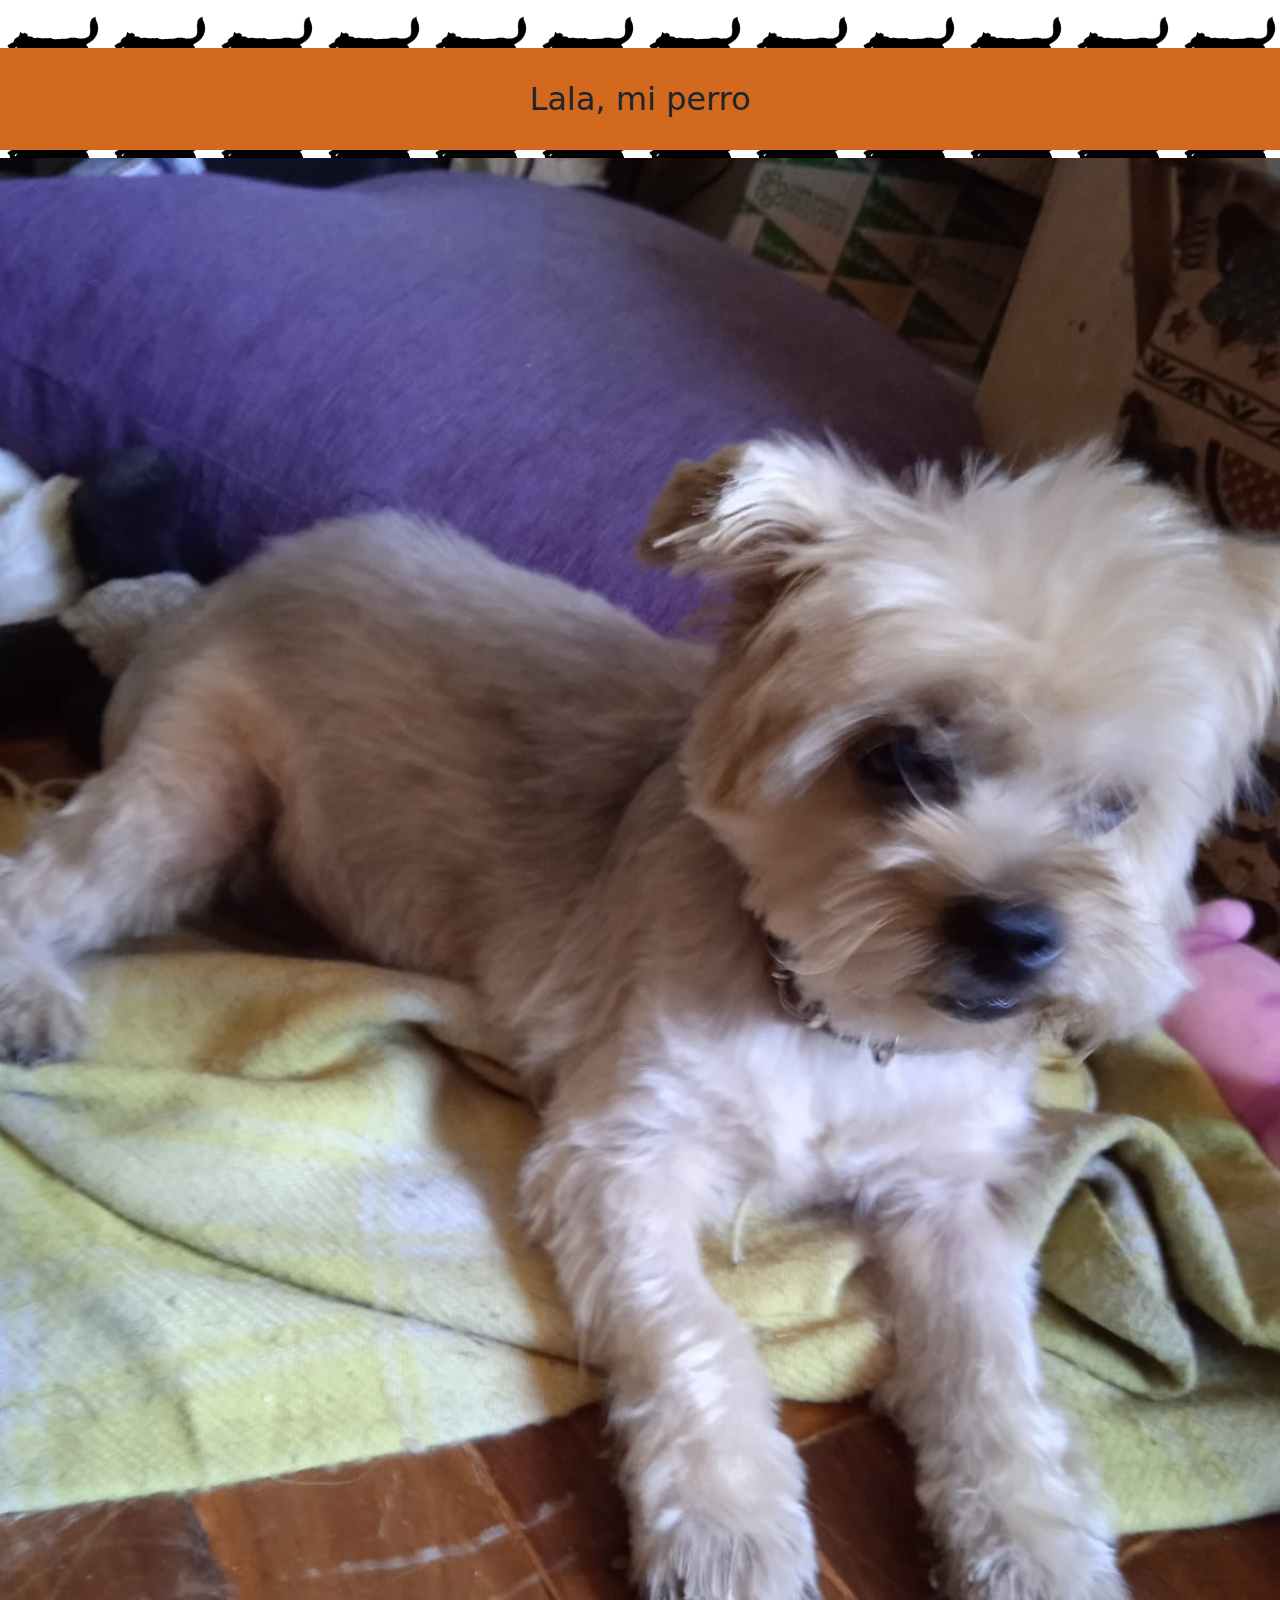
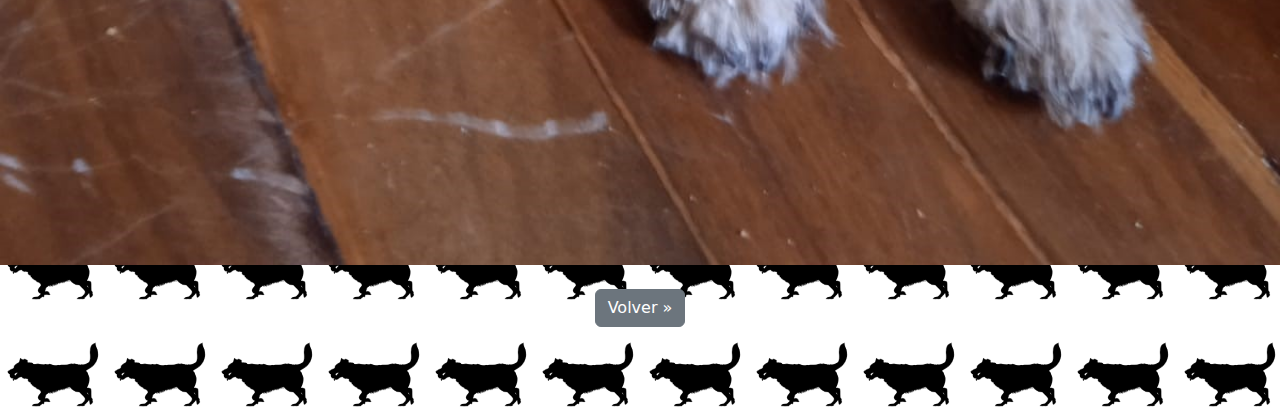
<file: webs/carrousel/imgluis.html>
<!DOCTYPE html>
<html>

<head>
    <meta charset="utf-8">
    <meta name="viewport" content="width=device-width, initial-scale=1">
    <title>PerroLuis</title>
    <link rel="icon" type="image/x-icon" href="img/puntazo.ico">
    <link rel="icon" type="image/x-icon" href="img/icodog2.png">

    <link href="https://cdn.jsdelivr.net/npm/bootstrap@5.3.3/dist/css/bootstrap.min.css" rel="stylesheet" integrity="sha384-QWTKZyjpPEjISv5WaRU9OFeRpok6YctnYmDr5pNlyT2bRjXh0JMhjY6hW+ALEwIH" crossorigin="anonymous">
    <style type="text/css">
        img{
            display:block;
            width: 100%;
            height: auto;
        }

        h2{
            padding: 1em;
            text-align: center;
        }
        p{
            text-align: center;
        }
        
    </style>

    <link href="carousel.css" rel="stylesheet">

    
</head>

<body>
    <div class="marronperro"><h2>Lala, mi perro</h2></div>
    
    <img src="img/lalita.jpg" class="img-responsive">
    <br>
    <p><a class="btn btn-secondary" href="index.html">Volver &raquo;</a></p>


    
    <br>
</body>

</html>
</file>
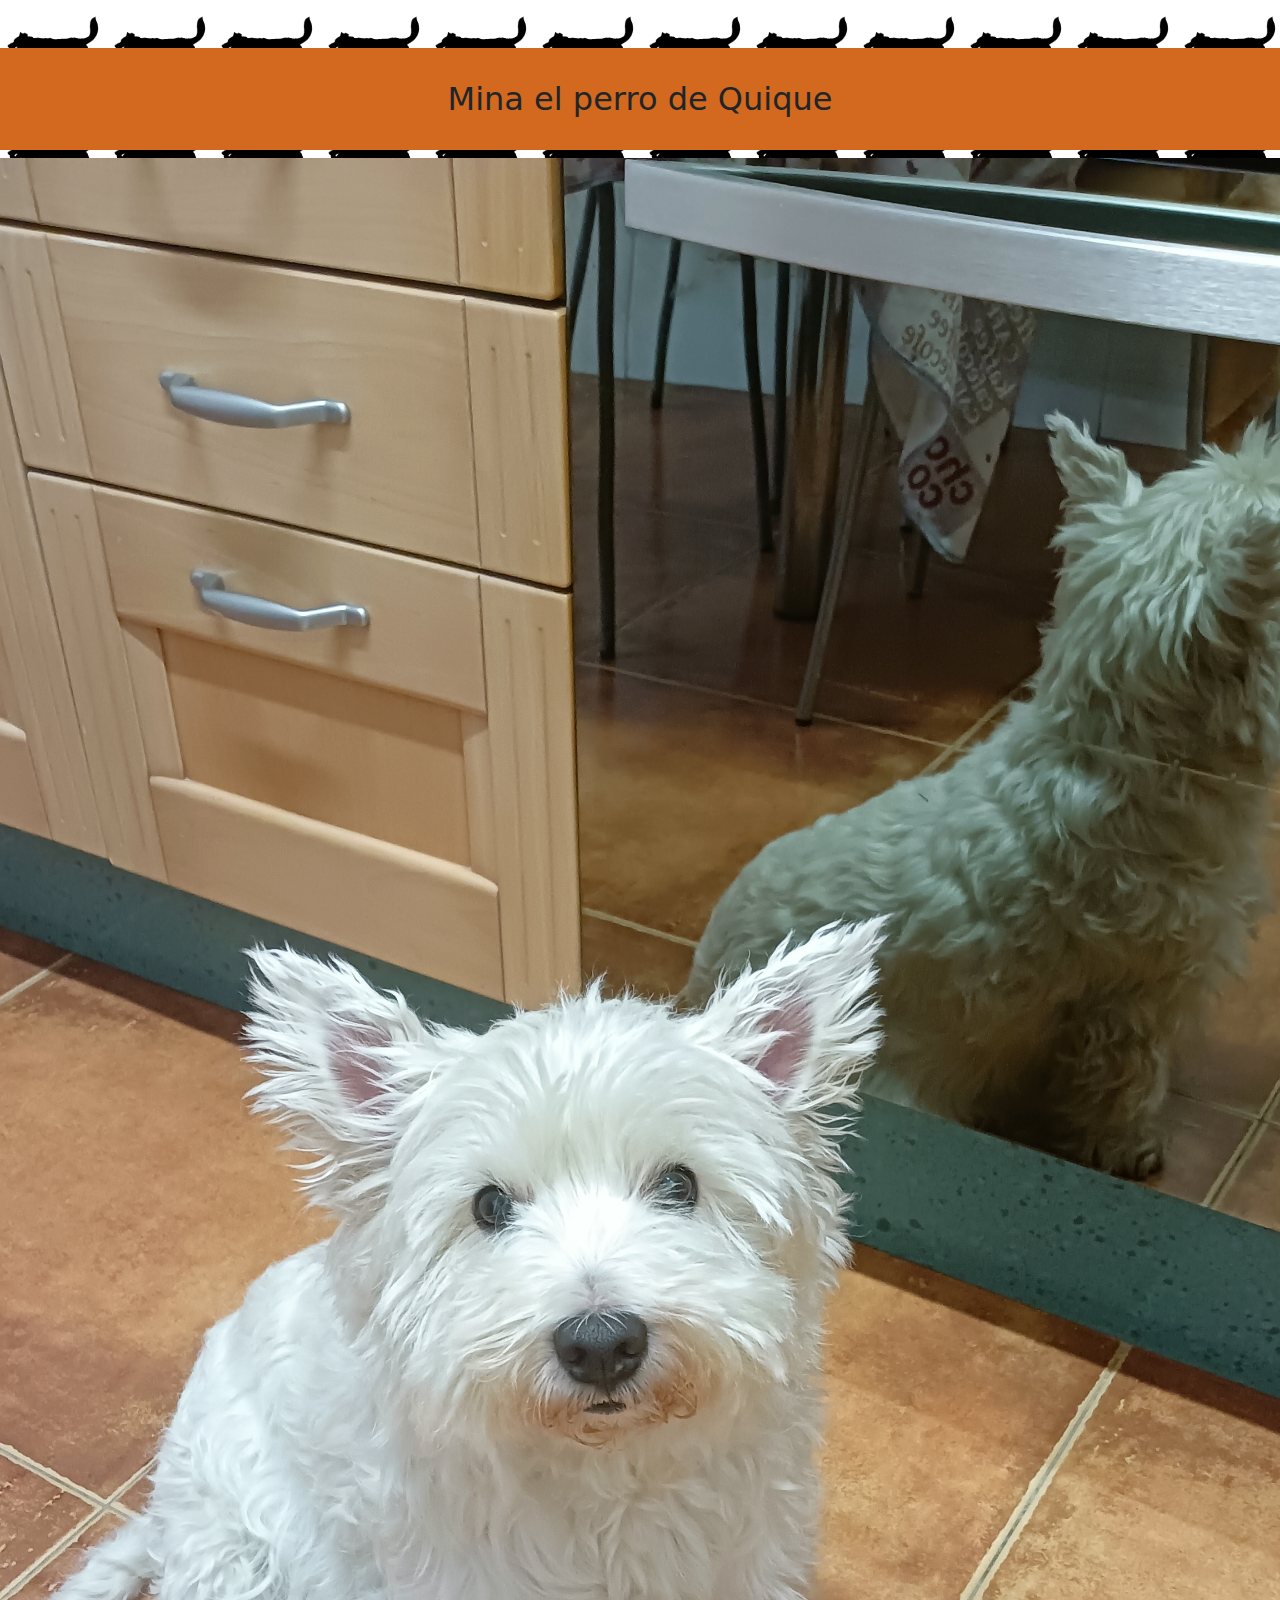
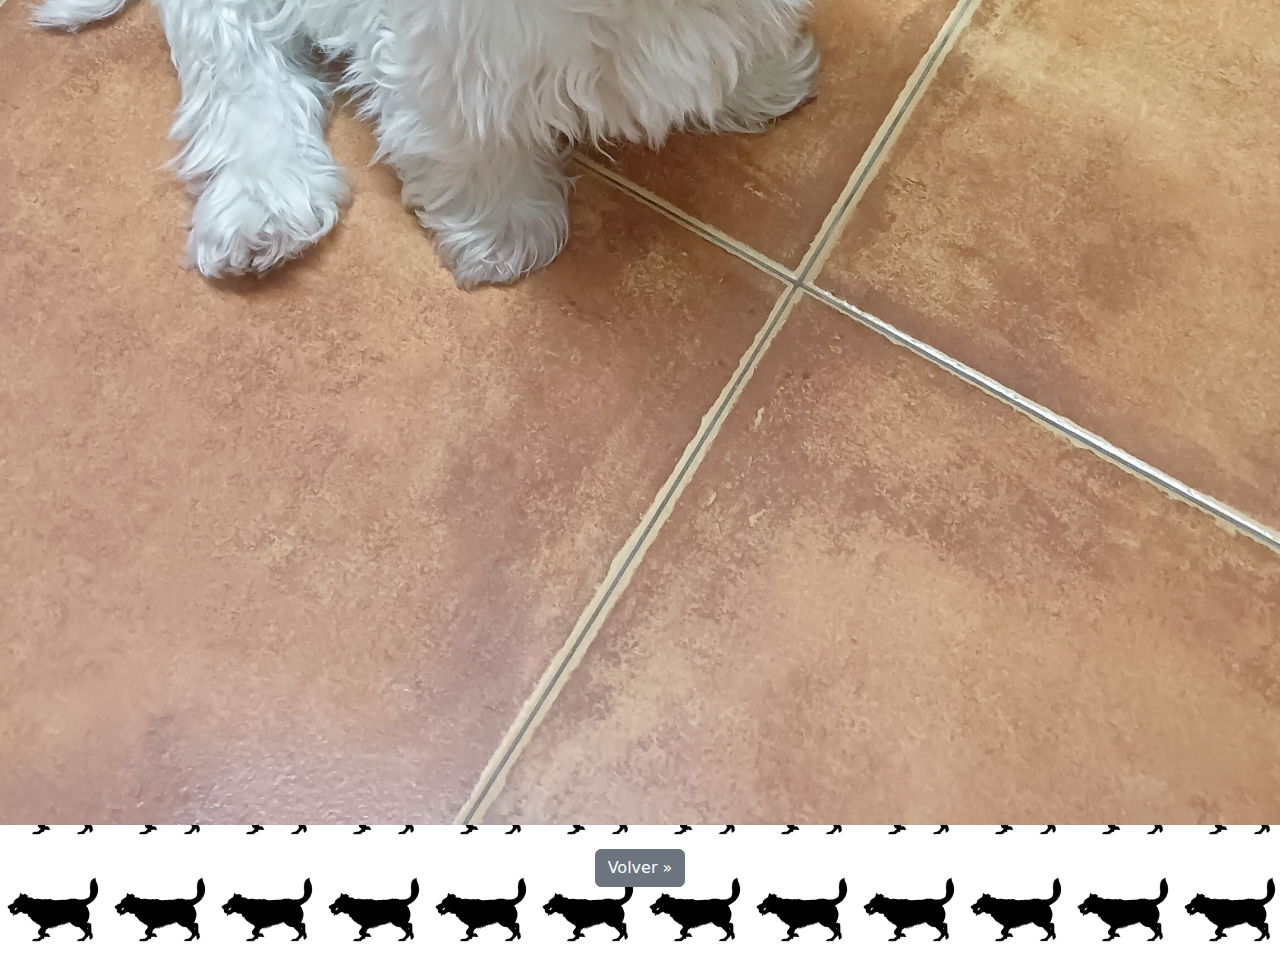
<file: webs/carrousel/imgquique.html>
<!DOCTYPE html>
<html>

<head>
    <meta charset="utf-8">
    <meta name="viewport" content="width=device-width, initial-scale=1">
    <title>PerroQuique</title>
    <link rel="icon" type="image/x-icon" href="img/puntazo.ico">
    <link rel="icon" type="image/x-icon" href="img/icodog2.png">

    <link href="https://cdn.jsdelivr.net/npm/bootstrap@5.3.3/dist/css/bootstrap.min.css" rel="stylesheet" integrity="sha384-QWTKZyjpPEjISv5WaRU9OFeRpok6YctnYmDr5pNlyT2bRjXh0JMhjY6hW+ALEwIH" crossorigin="anonymous">
    <style type="text/css">
        img{
            display:block;
            width: 100%;
            height: auto;
        }

        h2{
            padding: 1em;
            text-align: center;
        }
        p{
            text-align: center;
        }
        
    </style>

    <link href="carousel.css" rel="stylesheet">

    
</head>

<body>
    <div class="marronperro"><h2>Mina el perro de Quique</h2></div>
    
    <img src="img/mina.jpg" class="img-responsive">
    <br>
    <p><a class="btn btn-secondary" href="index.html">Volver &raquo;</a></p>


    
    <br>
</body>

</html>
</file>
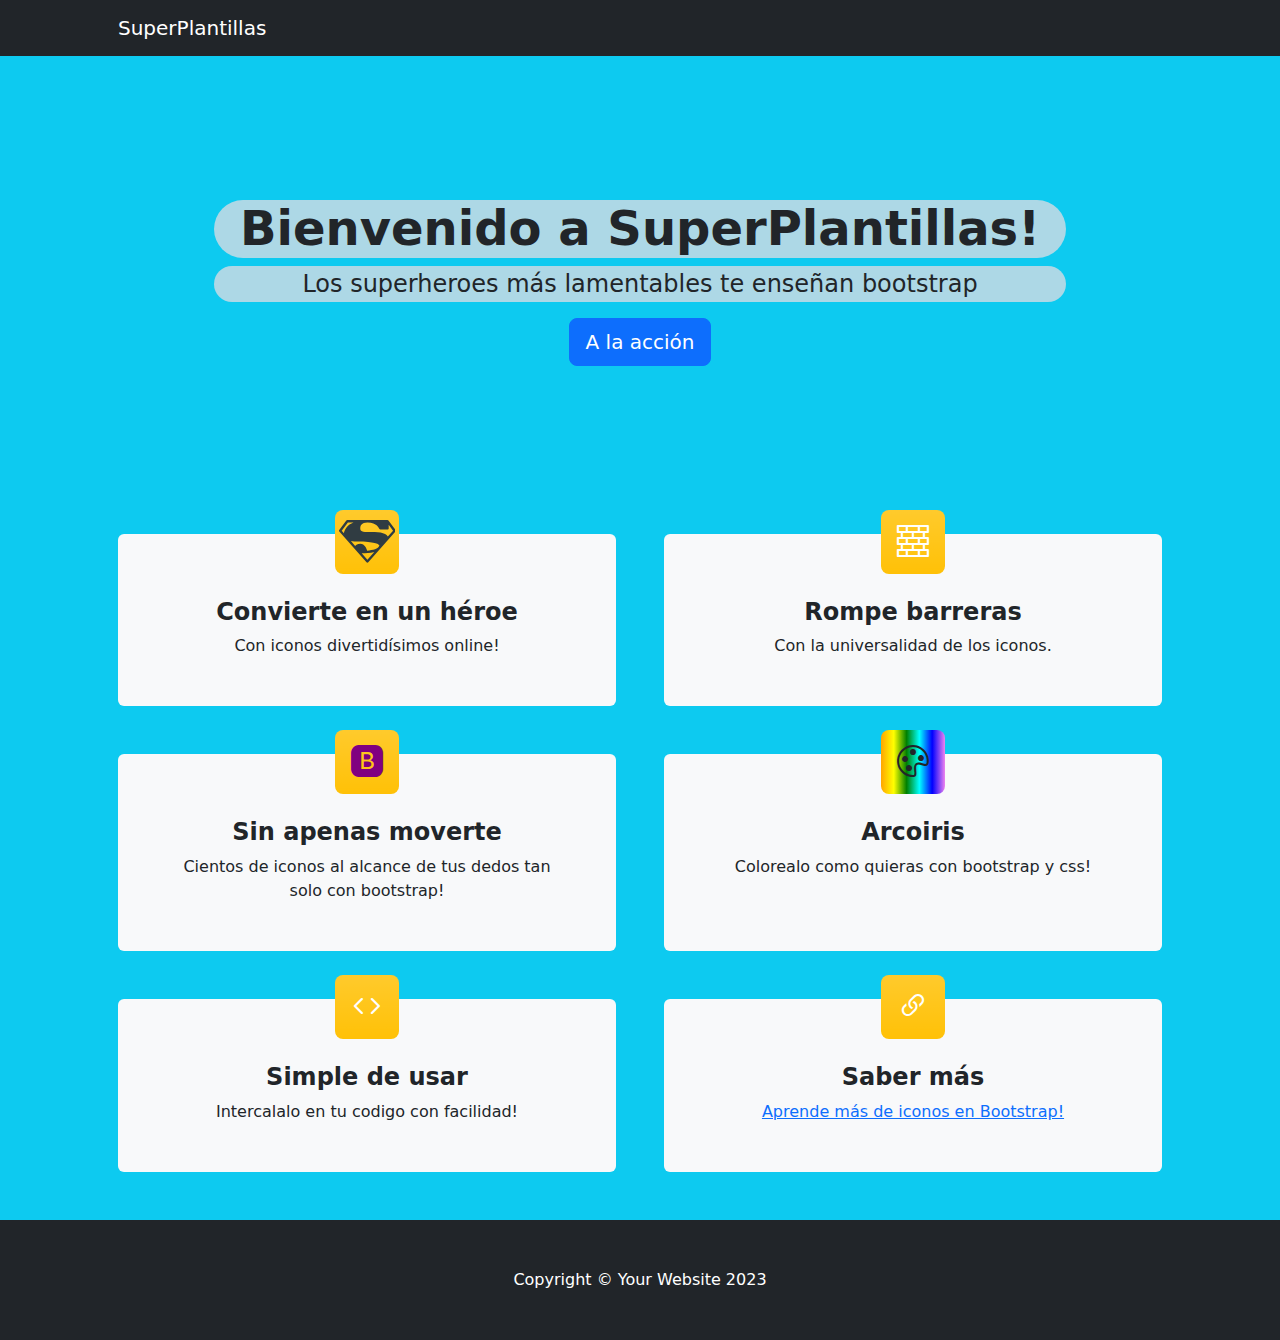
<file: webs/heroesPEPE/heroes.html>
<!DOCTYPE html>
<html lang="en">
    <head>
        <meta charset="utf-8" />
        <meta name="viewport" content="width=device-width, initial-scale=1, shrink-to-fit=no" />
        <meta name="description" content="" />
        <meta name="author" content="" />
        <title>Super Plantillas</title>
        <!-- Favicon-->
        <link rel="icon" type="image/x-icon" href="assets/favicon.ico" />
        <!-- Bootstrap icons-->
        <link href="https://cdn.jsdelivr.net/npm/bootstrap-icons@1.4.1/font/bootstrap-icons.css" rel="stylesheet" />
        <!-- Core theme CSS (includes Bootstrap)-->
        <link href="css/styles.css" rel="stylesheet" />
        <link href="css/stcustom.css" rel="stylesheet" />
    </head>
    <body class="bg-info">
        <!-- Responsive navbar-->
        <nav class="navbar navbar-expand-lg navbar-dark bg-dark">
            <div class="container px-lg-5">
                <a class="navbar-brand" href="#!">SuperPlantillas</a>
                <button class="navbar-toggler" type="button" data-bs-toggle="collapse" data-bs-target="#navbarSupportedContent" aria-controls="navbarSupportedContent" aria-expanded="false" aria-label="Toggle navigation"><span class="navbar-toggler-icon"></span></button>
                <div class="collapse navbar-collapse" id="navbarSupportedContent">
                    <!--
                    <ul class="navbar-nav ms-auto mb-2 mb-lg-0">
                        <li class="nav-item"><a class="nav-link active" aria-current="page" href="#!">Home</a></li>
                        <li class="nav-item"><a class="nav-link" href="#!">About</a></li>
                        <li class="nav-item"><a class="nav-link" href="#!">Contact</a></li>
                    </ul>
                -->
                </div>
            </div>
        </nav>
        <!-- Header-->
        <header class="py-5  ">
            <div class="container px-lg-5 ">
                <div class="p-4 p-lg-5  rounded-3 text-center ">
                    <div class="m-4 m-lg-5">
                        <h1 class="display-5 fw-bold ftext rounded-pill">Bienvenido a SuperPlantillas!</h1>
                        <p class="fs-4 ftext rounded-pill">Los superheroes m&aacute;s lamentables te ense&ntilde;an bootstrap</p>
                        <a class="btn btn-primary btn-lg" href="https://getbootstrap.com/">A la acci&oacute;n</a>
                    </div>
                </div>
            </div>
        </header>
        <!-- Page Content-->
        <section class="pt-4">
            <div class="container px-lg-5">
                <!-- Page Features-->
                <div class="row gx-lg-5">
                    <div class="col-lg-6 col-xxl-4 mb-5">
                        <div class="card bg-light border-0 h-100">
                            <div class="card-body text-center p-4 p-lg-5 pt-0 pt-lg-0">
                                <div class="feature bg-warning bg-gradient text-white rounded-3 mb-4 mt-n4 envico">
                                    <?xml version="1.0" ?><svg enable-background="new 0 0 24 24" id="Layer_1" version="1.1" viewBox="0 0 24 24" xml:space="preserve" xmlns="http://www.w3.org/2000/svg" xmlns:xlink="http://www.w3.org/1999/xlink"><path d="M23.8999023,7.2004395l-3-4C20.8056641,3.0744629,20.6572266,3.0002441,20.5,3.0002441h-17  c-0.1572266,0-0.3056641,0.0742188-0.3999023,0.2001953l-3,4c-0.1425781,0.1894531-0.1318359,0.4536133,0.0253906,0.6308594  l11.5,12.9995117C11.7202148,20.9382324,11.8569336,20.9997559,12,20.9997559s0.2797852-0.0615234,0.3745117-0.1689453  l11.5-12.9995117C24.0317383,7.6540527,24.0424805,7.3898926,23.8999023,7.2004395z M3.0908203,6.2131348  C2.4545288,7.1203613,2.1677246,7.8859863,2.0754395,8.5266113L1.1445313,7.4743652L3.75,4.0002441h2.4049683  C4.9439697,4.4765015,3.8170776,5.1774292,3.0908203,6.2131348z M12,19.7453613l-2.4008179-2.7138672  c0.0609741,0.0003662,0.1152344,0.0014648,0.1796265,0.0014648c1.3451538,0,3.406311-0.0984497,5.1378784-0.5845947L12,19.7453613z   M17.0175781,13.8688965c-0.3411865,1.2546387-2.6988525,1.8584595-5.1264648,2.071167  C11.6450806,15.0198975,10.8913574,13.0002441,9,13.0002441c-1.1663818,0-1.835022,0.5175171-2.1724854,0.8981323  l-1.7839966-2.0166016c0.4428101,0.0782471,0.9277954,0.1184692,1.4511108,0.1184692c0.0019531,0,0.0039063,0,0.0058594,0  c7.6933594-0.0117188,9.9238281,0.7993164,10.4399414,1.4746094C17.0371094,13.6008301,17.0595703,13.7150879,17.0175781,13.8688965  z M20.6497192,9.9677734C19.5603027,8.005188,16.4537964,8.0002441,12,8.0002441c-3,0-3-1.0131836-3-1.5  c0-1.1352539,0.5209961-2.4902344,3.0019531-2.5h0.0742188c3.9907227,0.015625,4.9125977,2.5517578,4.9492188,2.6572266  C17.0932617,6.8620605,17.284668,7.0002441,17.5,7.0002441h3c0.2763672,0,0.5-0.2236328,0.5-0.5v-1.499939l1.8554688,2.4740601  L20.6497192,9.9677734z" fill="#303C42"/><g/><g/><g/><g/><g/><g/><g/><g/><g/><g/><g/><g/><g/><g/><g/></svg>
                               </div>
                                <h2 class="fs-4 fw-bold">Convierte en un h&eacute;roe</h2>
                                <p class="mb-0">Con iconos divertid&iacute;simos online!</p>
                            </div>
                        </div>
                    </div>
                    <div class="col-lg-6 col-xxl-4 mb-5">
                        <div class="card bg-light border-0 h-100">
                            <div class="card-body text-center p-4 p-lg-5 pt-0 pt-lg-0">
                                <div class="feature bg-warning bg-gradient text-white rounded-3 mb-4 mt-n4 envico"><i class="bi bi-bricks"></i></div>
                                <h2 class="fs-4 fw-bold">Rompe barreras</h2>
                                <p class="mb-0">Con la universalidad de los iconos.</p>
                            </div>
                        </div>
                    </div>
                    <div class="col-lg-6 col-xxl-4 mb-5">
                        <div class="card bg-light border-0 h-100">
                            <div class="card-body text-center p-4 p-lg-5 pt-0 pt-lg-0">
                                <div class="feature bg-warning bg-gradient  rounded-3 mb-4 mt-n4"><i class="bi bi-bootstrap-fill" style = "color:purple;"></i></div>
                                <h2 class="fs-4 fw-bold">Sin apenas moverte</h2>
                                <p class="mb-0">Cientos de iconos al alcance de tus dedos tan solo con bootstrap!</p>
                            </div>
                        </div>
                    </div>
                    <div class="col-lg-6 col-xxl-4 mb-5">
                        <div class="card bg-light border-0 h-100">
                            <div class="card-body text-center p-4 p-lg-5 pt-0 pt-lg-0">
                                <div class="feature arco  rounded-3 mb-4 mt-n4"><i class="bi bi-palette"></i></div>
                                <h2 class="fs-4 fw-bold">Arcoiris</h2>
                                <p class="mb-0">Colorealo como quieras con bootstrap y css!</p>
                            </div>
                        </div>
                    </div>
                    <div class="col-lg-6 col-xxl-4 mb-5">
                        <div class="card bg-light border-0 h-100">
                            <div class="card-body text-center p-4 p-lg-5 pt-0 pt-lg-0">
                                <div class="feature bg-warning bg-gradient text-white rounded-3 mb-4 mt-n4"><i class="bi bi-code"></i></div>
                                <h2 class="fs-4 fw-bold">Simple de usar</h2>
                                <p class="mb-0">Intercalalo en tu codigo con facilidad!</p>
                            </div>
                        </div>
                    </div>
                    <div class="col-lg-6 col-xxl-4 mb-5">
                        <div class="card bg-light border-0 h-100">
                            <div class="card-body text-center p-4 p-lg-5 pt-0 pt-lg-0">
                                <div class="feature bg-warning bg-gradient text-white rounded-3 mb-4 mt-n4"><i class="bi bi-link-45deg"></i></div>
                                <h2 class="fs-4 fw-bold">Saber m&aacute;s</h2>
                                <p class="mb-0"><a href="https://icons.getbootstrap.com/">Aprende m&aacute;s de iconos en Bootstrap!</a></p>
                            </div>
                        </div>
                    </div>
                </div>
            </div>
        </section>
        <!-- Footer-->
        <footer class="py-5 bg-dark">
            <div class="container"><p class="m-0 text-center text-white">Copyright &copy; Your Website 2023</p></div>
        </footer>
        <!-- Bootstrap core JS-->
        <script src="https://cdn.jsdelivr.net/npm/bootstrap@5.2.3/dist/js/bootstrap.bundle.min.js"></script>
        <!-- Core theme JS-->
        <script src="js/scripts.js"></script>
    </body>
</html>
</file>
<file: webs/carrousel/carousel.css>
/* GLOBAL STYLES
-------------------------------------------------- */
/* Padding below the footer and lighter body text */

body {
  padding-top: 3rem;
  padding-bottom: 3rem;
  color: rgb(var(--bs-tertiary-color-rgb));
  background-image: url('img/dogrunning2.png');
  cursor: url('img/icocursor2.png'),auto;

}



.marronperro{
  background-color: chocolate;
}

/*Barra Navegacion*/

.tump{
  background-color: yellow;
}




/* CUSTOMIZE THE CAROUSEL
-------------------------------------------------- */

.textocarru{
  color: white;
  background-color:  rgba(0, 0, 0, 0.5);

  

}

.textocarru2{
  color: white;
  background-color:  rgba(0, 0, 0, 0.5);
  padding: 0.2em;
  width: 50%;
  margin-left: 50%;
  text-align: left;



}

/* Carousel base class */
.carousel {
  margin-bottom: 4rem;
}
/* Since positioning the image, we need to help out the caption */
.carousel-caption {
  bottom: 0.5rem;
  z-index: 10;
}

/* Declare heights because of positioning of img element */
.carousel-item {
  height: 32rem;
}


/* MARKETING CONTENT
-------------------------------------------------- */

/*Los redondeles*/
/*
.botoncico{
  vertical-align: bottom;
}

*/


/* Center align the text within the three columns below the carousel */

.titulito{
  text-align: center;
  margin: 1em;
  color: white;
}

.marketing .col-lg-4 {
  margin-bottom: 1.5rem;
  text-align: center;
  background-color: chocolate;
  padding: 1%;
}
/* rtl:begin:ignore */
.marketing .col-lg-4 p {
  margin-right: .75rem;
  margin-left: .75rem;

}

.foticos{
  padding: 1em;
}



/* rtl:end:ignore */


/* Featurettes
------------------------- */

.titfeature{
	padding: 3%;
}


.featurette-divider {
  margin: 5rem 0; /* Space out the Bootstrap <hr> more */

}

/* Thin out the marketing headings */
/* rtl:begin:remove */
.featurette-heading {
  letter-spacing: -.05rem;
}

/* rtl:end:remove */

/* RESPONSIVE CSS
-------------------------------------------------- */

@media (min-width: 40em) {
  /* Bump up size of carousel content */
  .carousel-caption p {
    margin-bottom: 1.25rem;
    font-size: 1.25rem;
    line-height: 1.4;
  }

  .featurette-heading {
    font-size: 50px;
  }
}

@media (min-width: 62em) {
  .featurette-heading {
    margin-top: 7rem;
  }
}
</file>
<file: webs/heroesPEPE/css/stcustom.css>
body{

	
	background: url("https://upload.wikimedia.org/wikipedia/commons/thumb/0/05/Superman_S_symbol.svg/2560px-Superman_S_symbol.svg.png");
	/*background: url("https://upload.wikimedia.org/wikipedia/commons/thumb/0/05/Superman_S_symbol.svg/1280px-Superman_S_symbol.svg.png?20230105064628");*/

	background-size: contain;
	background-repeat: no-repeat;
	/*background-color: lightblue;*/
	background-position: center;

	
}

.ftext{
	background-color: lightblue;
}

.envico{
	padding: 0.9%;
}


.iris {
    background: red;
    background: -webkit-linear-gradient(left, orange , yellow, green, cyan, blue, violet);
    background: -o-linear-gradient(right, orange, yellow, green, cyan, blue, violet);
    background: -moz-linear-gradient(right, orange, yellow, green, cyan, blue, violet);
    background: linear-gradient(to right, orange , yellow, green, cyan, blue, violet);
    -webkit-background-clip: text;
    -webkit-text-fill-color: transparent;
}

.arco{
	/*height: 200px;*/
    background: red; /* For browsers that do not support gradients */
    background: -webkit-linear-gradient(left, orange , yellow, green, cyan, blue, violet); /* For Safari 5.1 to 6.0 */
    background: -o-linear-gradient(right, orange, yellow, green, cyan, blue, violet); /* For Opera 11.1 to 12.0 */
    background: -moz-linear-gradient(right, orange, yellow, green, cyan, blue, violet); /* For Firefox 3.6 to 15 */
    background: linear-gradient(to right, orange , yellow, green, cyan, blue, violet); /* Standard syntax (must be last) */
}

.a{
	text-decoration: none;
}
</file>
